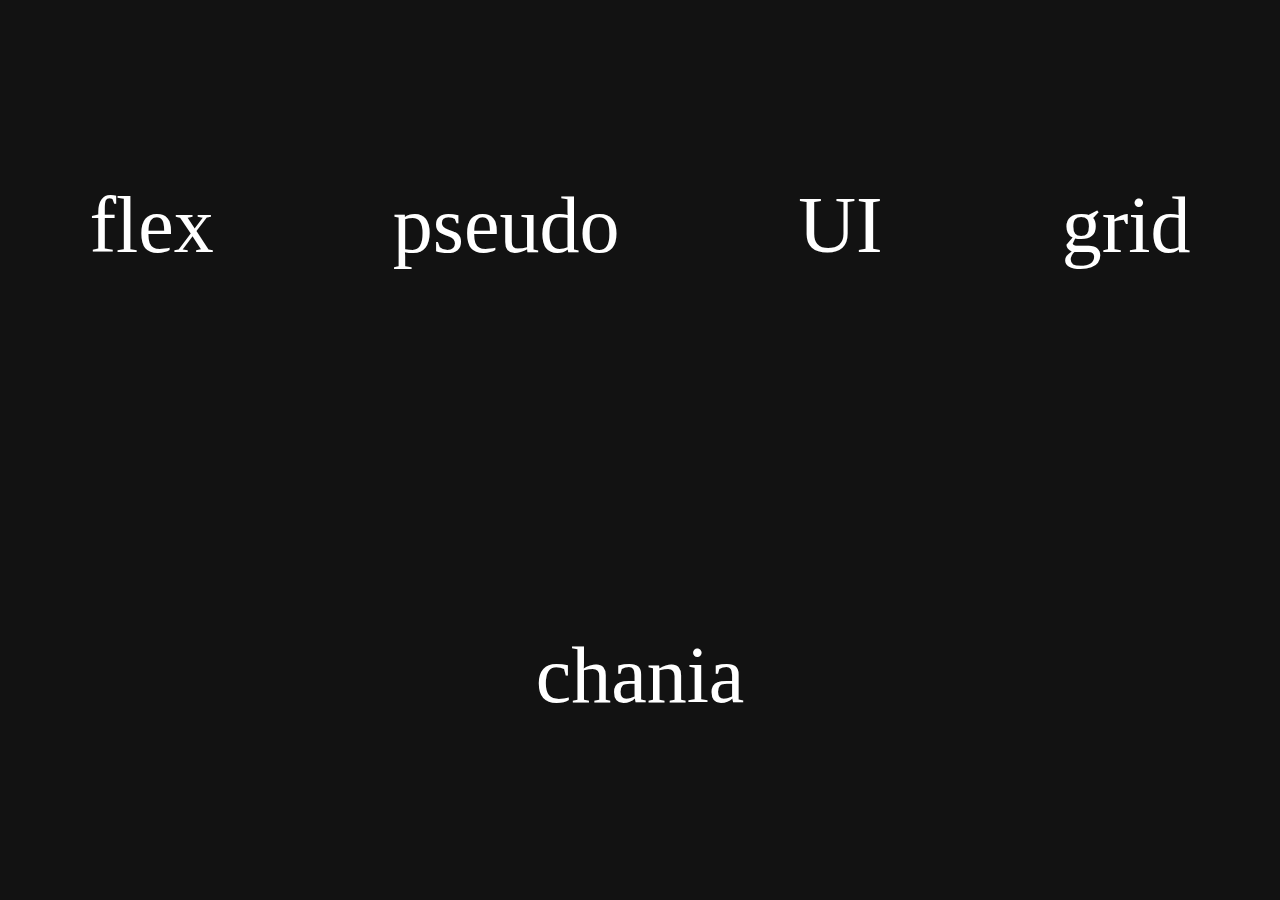
<file: index.html>
<!DOCTYPE html>
<html lang="en">

<head>
    <meta http-equiv="Content-Type" content="text/html; charset=UTF-8">

    <meta http-equiv="X-UA-Compatible" content="IE=edge">
    <meta name="viewport" content="width=device-width, initial-scale=1.0">
    <title>index</title>
    <link rel="stylesheet" href="CSS/style.css">
    <link rel="icon" href="IMG\favicon.ico">
</head>

<body>
    <div class="index">
        <a class="link" href="flex.html">flex</a>
        <a class="link" href="pseudo.html">pseudo</a>
        <a class="link" href="UI.html">UI</a>
        <a class="link" href="grid.html">grid</a>
        <a class="link" href="chania.html">chania</a>
    </div>
    </body>

</html>
</file>
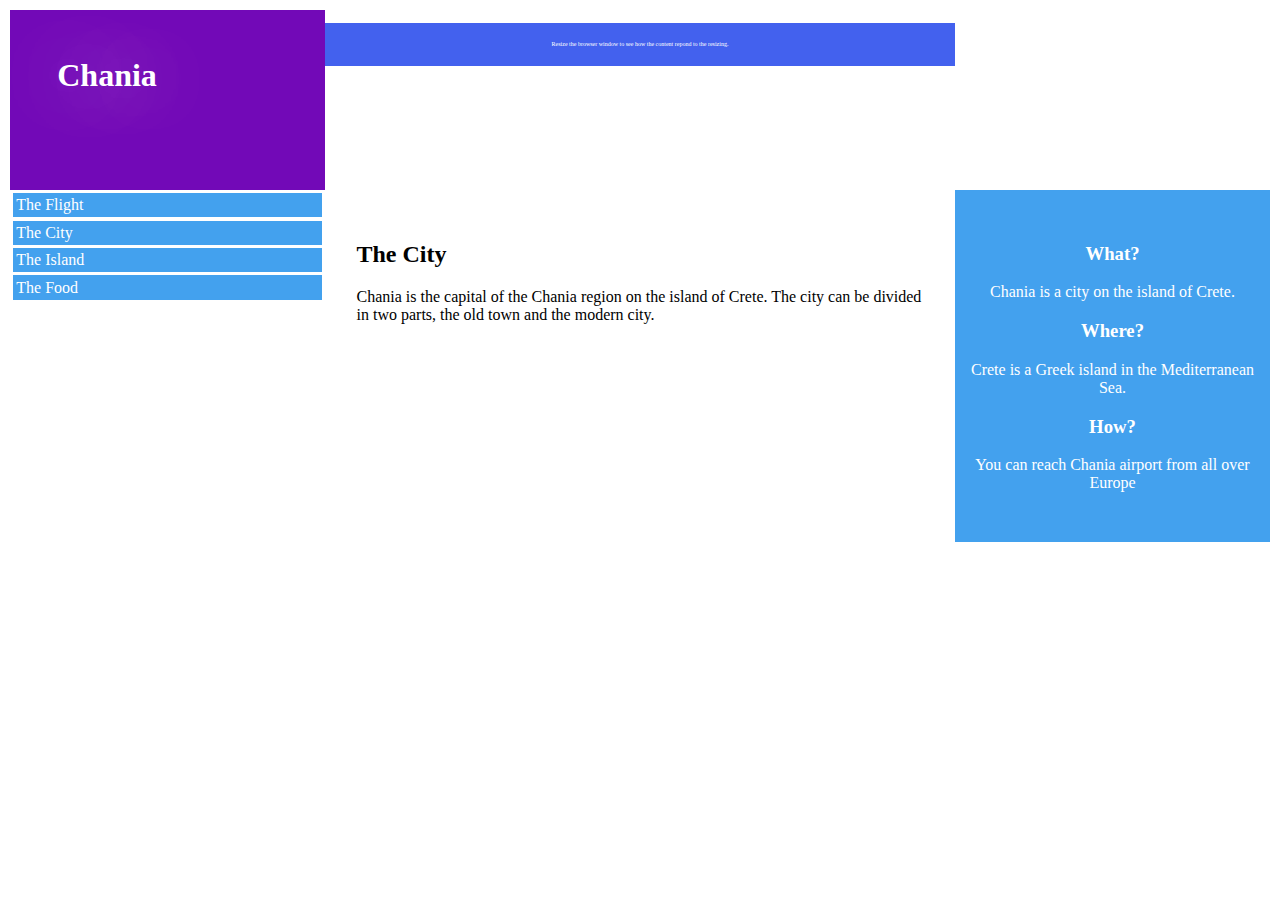
<file: chania.html>
<!DOCTYPE html>
<html lang="en">

<head>
    <meta http-equiv="Content-Type" content="text/html; charset=UTF-8">

    <meta http-equiv="X-UA-Compatible" content="IE=edge">
    <meta name="viewport" content="width=device-width, initial-scale=1.0">
    <title>chania</title>
    <link rel="stylesheet" href="CSS/style.css">
    <link rel="icon" href="IMG\favicon.ico">
    <link href="https://fonts.googleapis.com/css2?family=Open+Sans&display=swap" rel="stylesheet">

</head>

<body class="bodychania">
    <div class="pagecontentchania">
        <div class="headerbox">
            <h1>Chania</h1>
        </div>
        <div class="buttonboxchania">
            <a href="#">
                <p>The Flight</p>
            </a>
            <a href="#">
                <p>The City</p>
            </a>
            <a href="#">
                <p>The Island</p>
            </a>
            <a href="#">
                <p>The Food</p>
            </a>
        </div>
        <div class="textbox">
            <h2>The City</h2>
            <p>Chania is the capital of the Chania region on the island of Crete. The city can be divided in two parts, the old town and the modern city.</p>
        </div>
        <div class="infobox">
            <h3>What?</h3>
            <p>Chania is a city on the island of Crete.</p>
            <h3>Where?</h3>
            <p>Crete is a Greek island in the Mediterranean Sea.</p>
            <h3>How?</h3>
            <p>You can reach Chania airport from all over Europe</p>
        </div>
        <div class="footerbox>">
            <footer>Resize the browser window to see how the content repond to the resizing.</footer>
        </div>
    </div>
</body>

</html>
</file>
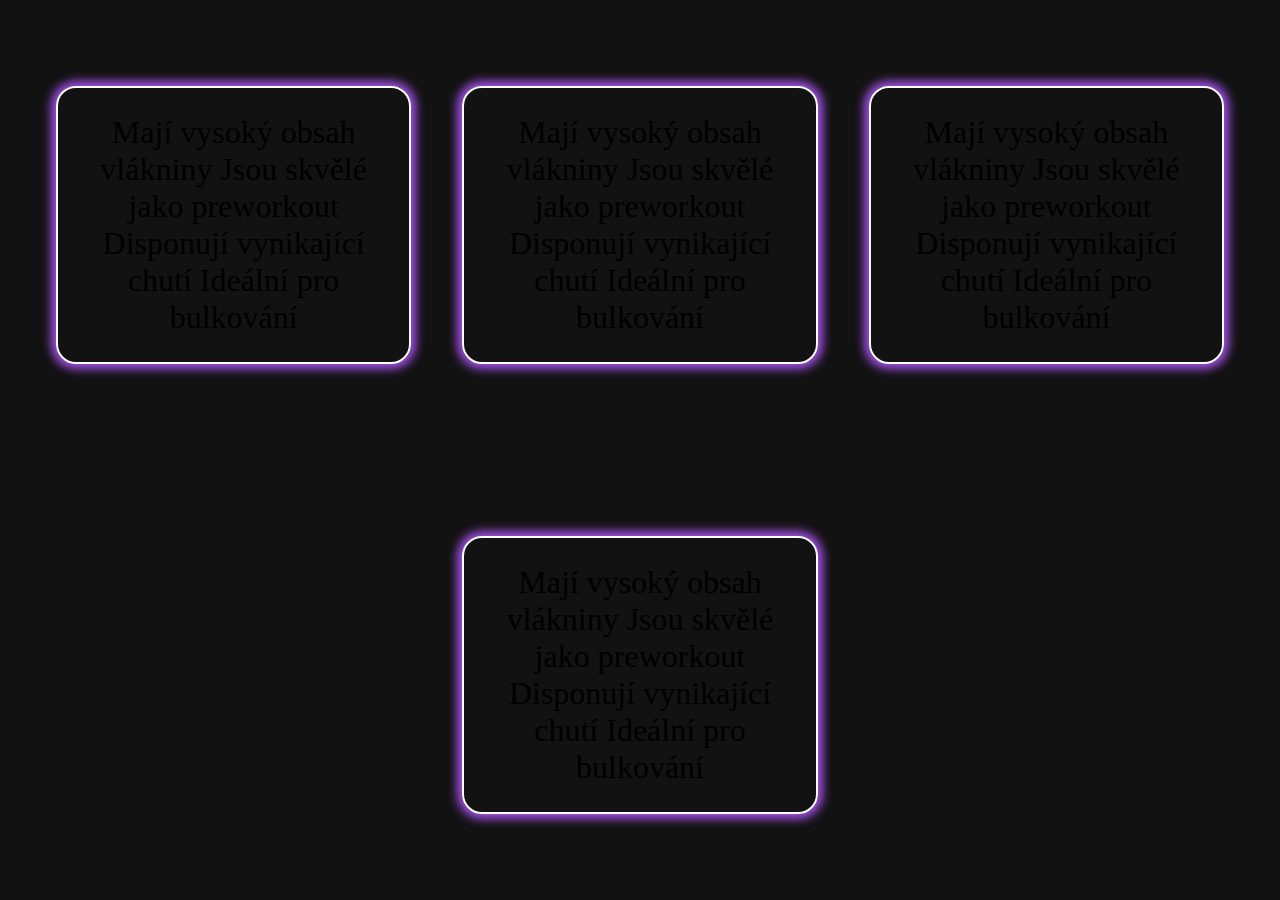
<file: flex.html>
<!DOCTYPE html>
<html lang="en">

<head>
    <meta http-equiv="Content-Type" content="text/html; charset=UTF-8">

    <meta http-equiv="X-UA-Compatible" content="IE=edge">
    <meta name="viewport" content="width=device-width, initial-scale=1.0">
    <title>flex</title>
    <link rel="stylesheet" href="CSS\style.css">
    <link rel="icon" href="IMG\favicon.ico">
</head>

<body>
    <div class="pagecontentflex">
        <div class=bananbox>
            <p1>Mají vysoký obsah vlákniny</p1>
            <p1>Jsou skvělé jako preworkout</p1>
            <p1>Disponují vynikající chutí</p1>
            <p1>Ideální pro bulkování</p1>
        </div>
        <div class=bananbox>
            <p1>Mají vysoký obsah vlákniny</p1>
            <p1>Jsou skvělé jako preworkout</p1>
            <p1>Disponují vynikající chutí</p1>
            <p1>Ideální pro bulkování</p1>
        </div>
        <div class=bananbox>
            <p1>Mají vysoký obsah vlákniny</p1>
            <p1>Jsou skvělé jako preworkout</p1>
            <p1>Disponují vynikající chutí</p1>
            <p1>Ideální pro bulkování</p1>
        </div>
        <div class=bananbox>
            <p1>Mají vysoký obsah vlákniny</p1>
            <p1>Jsou skvělé jako preworkout</p1>
            <p1>Disponují vynikající chutí</p1>
            <p1>Ideální pro bulkování</p1>
        </div>
    </div>
</body>

</html>
</file>
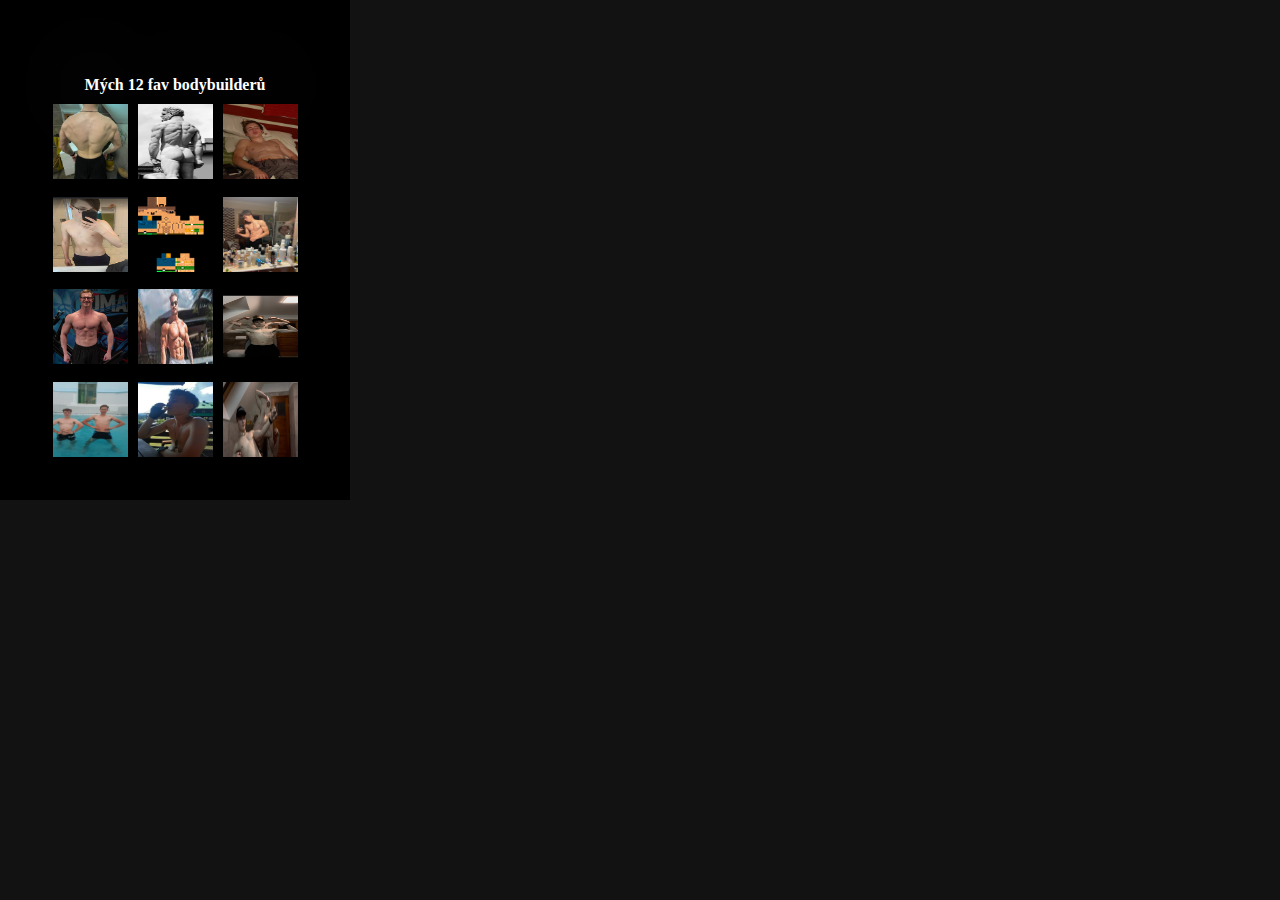
<file: grid.html>
<!DOCTYPE html>
<html lang="en">

<head>
    <meta http-equiv="Content-Type" content="text/html; charset=UTF-8">

    <meta http-equiv="X-UA-Compatible" content="IE=edge">
    <meta name="viewport" content="width=device-width, initial-scale=1.0">
    <title>grid</title>
    <link rel="stylesheet" href="CSS/style.css">
    <link rel="icon" href="IMG\favicon.ico">
</head>
<body>
    <div class="bodygrid">
        <h1>Mých 12 fav bodybuilderů </h1>
        <div class="pagecontentgrid">
            <img src="IMG/GRID/dorit.jpg">
            <img src="IMG/GRID/hercules.jpg">
            <img src="IMG/GRID/jchm.jpg">
            <img src="IMG/GRID/maldak.png">
            <img src="IMG/GRID/skin.png">
            <img src="IMG/GRID/štof.jpg">
            <img src="IMG/GRID/aleš.jpg">
            <img src="IMG/GRID/cbum.jpg">
            <img src="IMG/GRID/double bic.PNG">
            <img src="IMG/GRID/insane lat spred.jpg">
            <img src="IMG/GRID/med.jpg">
            <img src="IMG/GRID/luk.jpg">
        </div>
    </div>
</body>

</html>
</file>
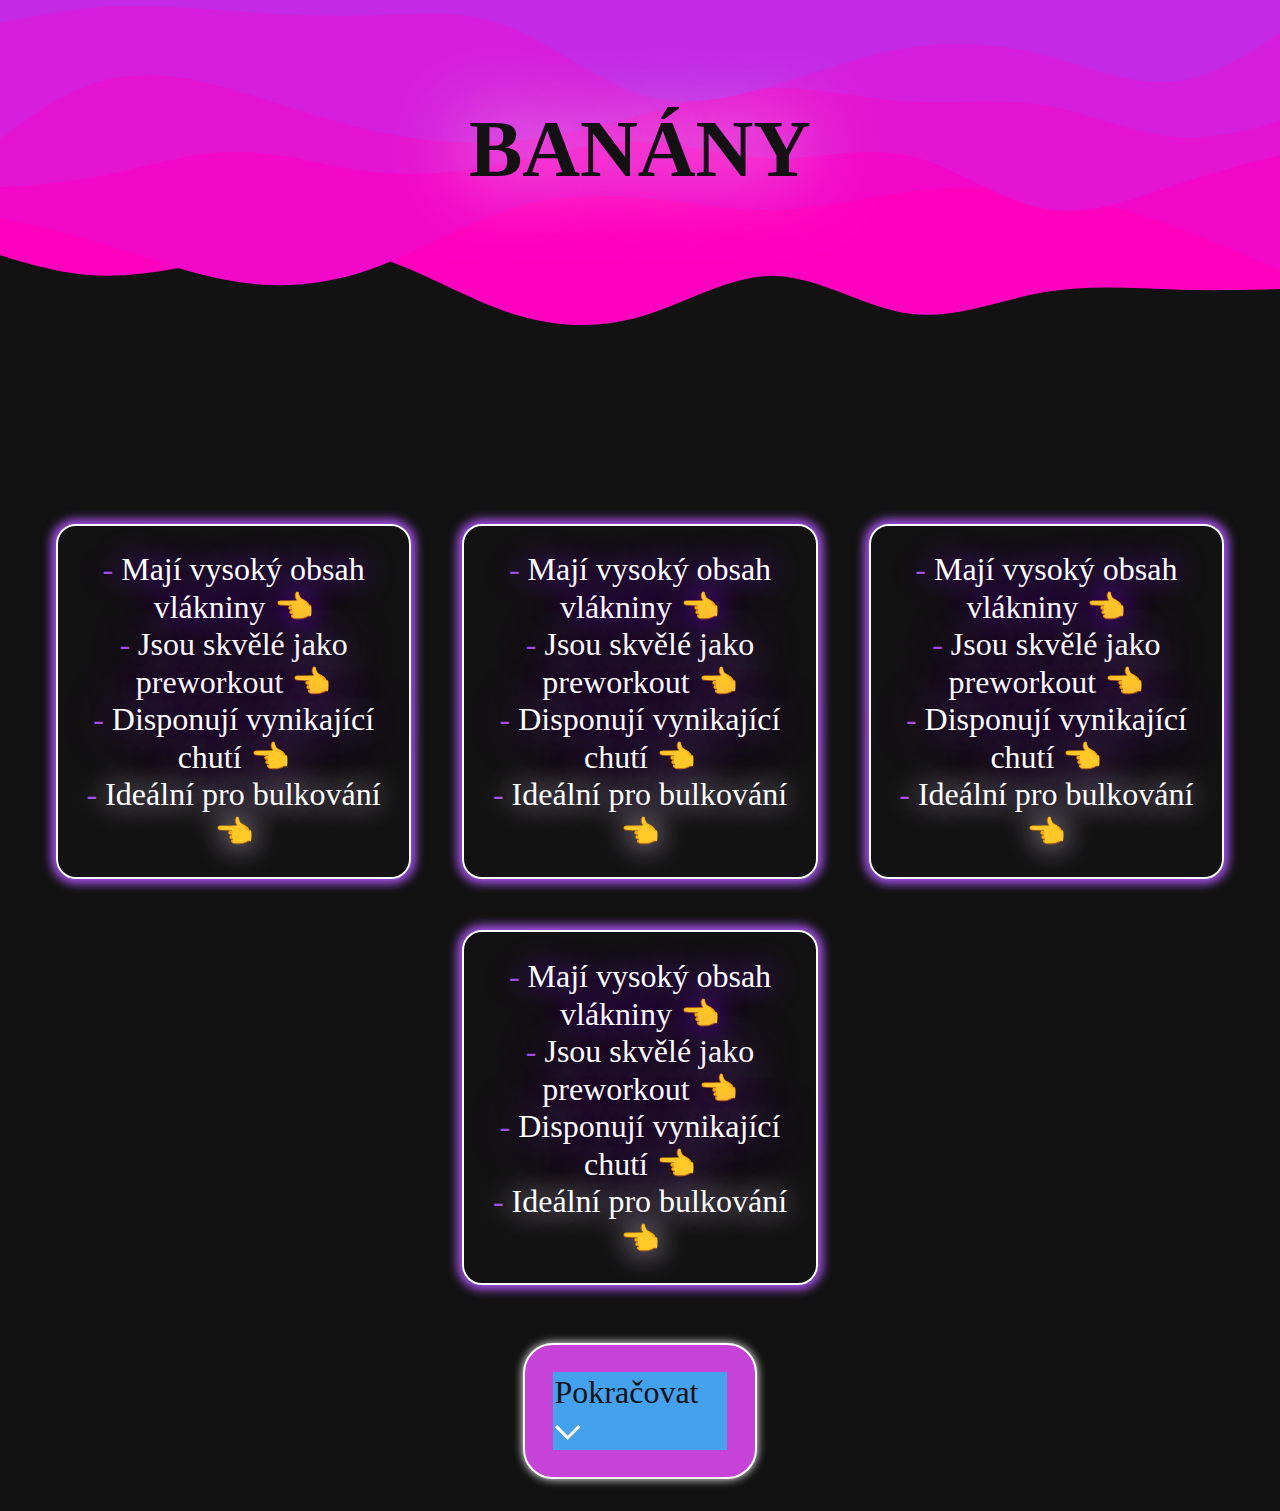
<file: pseudo.html>
<!DOCTYPE html>
<html lang="en">

<head>
    <meta http-equiv="Content-Type" content="text/html; charset=UTF-8">

    <meta http-equiv="X-UA-Compatible" content="IE=edge">
    <meta name="viewport" content="width=device-width, initial-scale=1.0">
    <title>Pseudo</title>
    <link rel="stylesheet" href="CSS\style.css">
    <link rel="icon" href="IMG\favicon.ico">
    <link href="https://fonts.googleapis.com/css2?family=Open+Sans&display=swap" rel="stylesheet">
</head>

<body>
    <div class="header">
        <h1>BANÁNY</h1>
    </div>
    <div class="pagecontentflex">
        <div class=bananbox>
            <p title="Se posereš">Mají vysoký obsah vlákniny</p>
            <p>Jsou skvělé jako preworkout</p>
            <p>Disponují vynikající chutí</p>
            <p>Ideální pro bulkování</p>
        </div>
        <div class=bananbox>
            <p title="Se posereš">Mají vysoký obsah vlákniny</p>
            <p>Jsou skvělé jako preworkout</p>
            <p>Disponují vynikající chutí</p>
            <p>Ideální pro bulkování</p>
        </div>
        <div class=bananbox>
            <p title="Se posereš">Mají vysoký obsah vlákniny</p>
            <p>Jsou skvělé jako preworkout</p>
            <p>Disponují vynikající chutí</p>
            <p>Ideální pro bulkování</p>
        </div>
        <div class=bananbox>
            <p title="Se posereš">Mají vysoký obsah vlákniny</p>
            <p>Jsou skvělé jako preworkout</p>
            <p>Disponují vynikající chutí</p>
            <p>Ideální pro bulkování</p>
        </div>
        <div class="buttonbox">
            <a class="button" href="https://www.youtube.com/watch?v=dQw4w9WgXcQ">
                    <p>Pokračovat</p>
            </a>
        </div>
    </div>

</body>

</html>
</file>
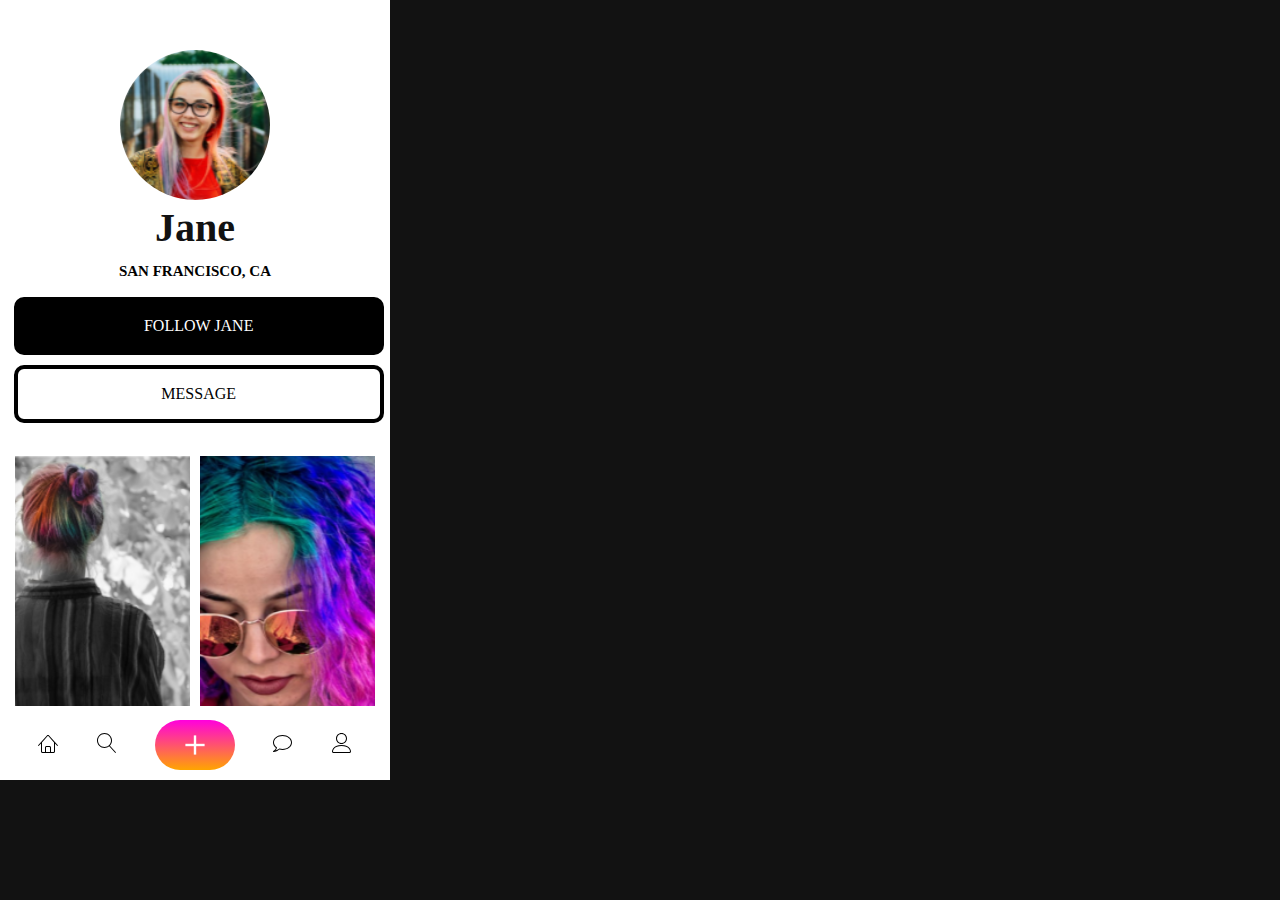
<file: UI.html>
<!DOCTYPE html>
<html lang="en">

<head>
    <meta http-equiv="Content-Type" content="text/html; charset=UTF-8">

    <meta http-equiv="X-UA-Compatible" content="IE=edge">
    <meta name="viewport" content="width=device-width, initial-scale=1.0">
    <title>UI</title>
    <link rel="stylesheet" href="/CSS/style.css">
    <link rel="icon" href="IMG\favicon.ico">
    <link href="https://fonts.googleapis.com/css2?family=Open+Sans&display=swap" rel="stylesheet">
</head>

<body>
    <div class="bodyui">
        <div class="profilepicture">
            <img src="/IMG/profilovka.png" alt="profilepicture">
        </div>
        <div class="biospace">
            <h1>Jane</h1>
            <h2>SAN FRANCISCO, CA</h2>
        </div>
        <div class="buttonspace">
            <a class="followbutton" href="#">
                <p>FOLLOW JANE</p>
            </a>
            <a class="messagebutton" href="#">
                <p>MESSAGE</p>
            </a> 
        </div>
        <div class="cardspace">
            <div class="imgcard">
                <img src="IMG/hedkazezadu.png">
            </div>
            <div class="imgcard">
                <img src="IMG/hedkazepredu.png">
            </div>
        </div>
        <div class="navbar">
            <a href="#" class="homebutton">
                <img src="/IMG/home.svg">
            </a>
            <a href="#" class="searchbutton">
                <img src="IMG/magnifier.svg">
            </a>
            <a href="#" class="postbutton">
                <img src="IMG/plus.svg">
            </a>
            <a href="#" class="textbutton">
                <img src="IMG/bubble.svg">
            </a>
            <a href="#" class="settingbuttton">
                <img src="IMG/user.svg">
            </a>
        </div>
    </div>

</body>

</html>
</file>
<file: CSS/style.css>
:root {
    --textcolor: #fff;
    --backgroundcolor: #121212;
    --neonpink: #F72585;
    --darkpink: #B5179E;
    --teal: #7209B7;
    --bluebasic: #560BAD;
    --bluedarker: #480CA8;
    --bluedark: #3A0CA3;
    --blueocean: #3F37C9;
    --blueday: #4361EE;
    --bluelight: #4895EF;
    --bluehighlight: #4CC9F0;
}

body{
    background-color: var(--backgroundcolor);
    padding: 0;
    margin: 0;
    overflow-x: hidden;
}

.index{
    width: 100vw;
    height: 100vh;
    display:flex ; 
    justify-content:space-around;
    flex-direction: row;
    align-items: center;
    flex-wrap: wrap;


}

.link{
    color: var(--textcolor) ;
    text-decoration: none;
    font-size:5em ; 
    margin: 5%;

}

.link:hover {
    color:var(--textcolor);
    animation: flicker 5s infinite alternate;
}

@keyframes flicker {

    0%,
    18%,
    22%,
    25%,
    53%,
    57%,
    100% {
        text-shadow:
            0 0 7px rgb(19, 22, 245),
            0 0 10px rgb(30, 52, 248),
            0 0 21px rgb(45, 76, 252),
            0 0 42px rgb(116, 129, 252),
            0 0 82px rgb(131, 118, 250),
            0 0 92px rgb(145, 229, 255),
            0 0 102px rgb(155, 223, 255),
            0 0 151px rgb(149, 225, 255);
    }

    20%,
    24%,
    55% {
        text-shadow: none;
    }

}

.bananbox{
    padding: 2%;
    border: 2px solid white; 
    border-radius: 20px;
    box-shadow: 0px 0px 10px 5px #a350e7;
    width: 300px;
    font-size: 2em;
    text-align: center;
    margin: 2%;


}

.pagecontentflex{
    height: 100vh;
    width: 100vw;
    display:flex ; 
    justify-content: center ; 
    flex-direction: row;
    flex-flow: wrap;
    align-items: center;
    
}
.bananbox p{
    padding: 0;
    text-shadow: 0px 0px 50px #a350e7;
    color: var(--textcolor);
}
.bananbox p::before{
    content:" - "   	
 }
.bananbox p:first-letter{
    color:#a350e7 ; 
}

.bananbox p:first-child{
    text-shadow: 0px 0px 30px #8900fa;
}

.bananbox p:last-child{
    text-shadow: 0px 0px 30px #e1cbf3;

}

.bananbox p::after{
    content: "  👈";
 }

 .buttonbox{
    display:flex ; 
    justify-content: center;
    align-items: center;
    width: 100%;
    height:200px ; 
 }
 .button{
    background-color:#c642d8 ; 
    border-radius: 30px;
    border: 2px solid var(--textcolor);
    box-shadow: 0px 0px 10px 0px var(--textcolor);
    padding: 2%;
    text-decoration: none;

    


 }
 .button:hover{
    color: var(--textcolor) ; 
    box-shadow: 0px 0px 20px 0px var(--textcolor);
}

 ::-webkit-scrollbar {
     width: 12px;
     box-shadow: 0px 0px 40px 20px #0ff;

 }

 ::-webkit-scrollbar-thumb {
     background: linear-gradient(#a350e7, transparent, #a350e7);
     border-radius: 3px;
     box-shadow: 0px 0px 20px 40px #a350e7;

 }

 ::-webkit-scrollbar-thumb:hover {
        background: linear-gradient(#0ff, transparent, #0ff);
            box-shadow: 0px 0px 20px 40px #0ff;

 }

.button:hover{
    box-shadow: 0px 0px 20px 0px var(--textcolor);
}

.header{
    display:flex ; 
    align-items: center;
    justify-content: center;
    width: 100vw;
    background-image: url("/IMG/layered-waves-haikei.svg");
    background-color:var(--backgroundcolor) ; 
    background-repeat: no-repeat;
    background-attachment: fixed;
    background-position: center 0;
    background-size: cover;
    padding-top: 50px;
    padding-bottom: 250px; 

    

 

}

h1{
    color:var(--backgroundcolor); 
    font-size: 5em;
    text-shadow: 0px 0px 80px var(--textcolor);
}

.button p{
    font-size: 2em;
    color: var(--backgroundcolor) ; 
}

p{

    margin: 0;
}

.button p::after{
    content: "   " url("/IMG/arrow_back_24px.svg");
}

.button p:hover{
    color:var(--textcolor); 
}

.bodyui{
    padding: 0;
    margin:0 ; 
    width: 390px;
    height: 780px;
    background-color: var(--textcolor);
    display:flex ; 
    align-items: center;
    flex-direction: column;

}

.biospace{
   text-align: center;
}

.followbutton p{
    text-align: center;
    background-color: black;
    color:var(--textcolor) ; 
    width: 330px ; 
    padding:16px ; 
    border-radius: 10px;
    margin-bottom: 10px;
    border:4px solid black ; 

}

.messagebutton p{
    text-align: center;
        background-color: var(--textcolor);
        color: black;
        border: 4px solid black;
        width: 330px;
        padding: 16px;
        border-radius: 10px;
}

.profilepicture img{
    border-radius: 50%;
    margin-top:50px ; 
    width: 150px;
}

.biospace h2:last-child{
    font-size: 15px;
}

.biospace h1:first-child {
    font-size: 40px;
    margin:0px ; 
}

.cardspace{ 
   display:flex ; 
   justify-content: space-between;

}

.imgcard img{
    width: 175px;
    height: 250px;
    margin-top: 30px;
}
.imgcard{
    width:185px ; 
}
.imgcard img:first-child{
  margin-left: 5px;
}

a{
    text-decoration: none;
}

.followbutton p:hover{
    background-color: var(--textcolor);
    color:black ; 
    border:4px solid black;
}
.messagebutton p:hover{
    background-color: black;
    color:var(--textcolor); 
    border:4px solid black ; 
}

.navbar{
    width: 390px;
    display:flex ; 
    justify-content: space-evenly;
    flex-direction: row;
    align-items: center;
    margin-top: 10px;
}

.navbar a:not(.postbutton):hover{
    box-shadow: 0px 0px 30px 0.05px #ff00d4;
    background-color: #f8c0fa;
}

.navbar a:not(.postbutton){
    border-radius: 50%;
}

.navbar .postbutton{
    background:linear-gradient(rgb(255, 0, 221),orange) ;
    border-radius: 30px; 
    width: 80px;
    height: 50px;
    display:flex ; 
    justify-content: center;
    align-items: center;

}

.navbar .postbutton:hover{
    background: linear-gradient(rgb(0, 81, 255), rgb(9, 255, 0));
}

.postbutton img{
    height:30px; 
    width: 30px;
}
.bodygrid{
    height: 500px;
    width: 350px;
    padding: 0;
    margin: 0;
    background-color: black;
    display: flex;
    justify-content: center;
    align-items: center;
    flex-direction: column;
  
}
.pagecontentgrid{
    display: grid;
    grid-template: 25% 25% 25% 25% / 1fr 1fr 1fr;
    gap: 10px;
}


.pagecontentgrid img{
    width: 75px;
    height: 75px;

}

.bodygrid h1{
    color:var(--textcolor) ; 
    font-size: 1em;
    justify-self: flex-start;
    margin:10px ; 
}

.pagecontentchania{
    background-color: var(--textcolor);
    margin: 10px;
    padding: 0;
    margin-top: 10px;
    height: 100vh;
}

.headerbox h1{
    margin: 0;
    color:var(--textcolor) ; 
    font-size: 2em;
    padding: 15%;
}

.headerbox{
    background-color: #7209B7;
}
.bodychania{
    background-color: var(--textcolor);
}

.buttonboxchania a{
    text-decoration: none;
}

a p{
    background-color: #43a1ee;
    color:var(--textcolor) ; 
    padding: 1%;
    margin:1% ; 
}

a p:hover{
    background-color: #3F37C9;
}

.infobox {
    background-color: #43a1ee ;
    color:var(--textcolor) ; 
    text-align: center;
    padding: 1%;
    display: flex;
    flex-direction: column;
    justify-content: center;
    height: 330px;
    padding-bottom: 6%;
}

footer{
    background-color: #4361EE;
    margin-top: 2%;
    color:var(--textcolor) ; 
    text-align: center;
    padding: 3%;
    font-size: 5%;
}

.textbox{
    margin: 5%;
}

@media(max-width: 1920px){
    .pagecontentchania{
        display:grid ; 
        grid-template: 20% 1fr 10% / 1fr 2fr 1fr;
    }
    
    .buttonboxchania{
        grid-column: 1/2;
        grid-row: 2/3;
    }

    .textbox{
        grid-row: 2/3;
        grid-column: 2/3;
    }
    .headerboxchania{
        grid-row: 1/2;
        grid-column: 1/4 ; 
    }
    .infobox{
        grid-column: 3/4;
        grid-row: 2/3;
    }
    .footerbox{
        grid-row: 3/4 ; 
        grid-column: 1/4;
    }

}
    
@media(max-width: 750px) {
    .pagecontentchania {
        display: grid;
        grid-template: 1fr 1fr 1fr 1fr / 1fr 1fr 1fr;
    }

    .buttonboxchania {
        grid-column: 1/2;
        grid-row: 2/3;
        display:flex ; 
        flex-direction: column;
        justify-content: center;
    }

    .textbox {
        grid-row: 2/3;
        grid-column: 2/4;
    }

    .headerboxchania{
        grid-row: 1/2;
        grid-column: 1/4;
    }

    .infobox {
        grid-column: 1/4;
        grid-row: 3/4;
    }

    .footerbox {
        grid-row: 4/5;
        grid-column: 1/4;
    }

}

@media(max-width: 600px) {
    .pagecontentchania {
        display: grid;
        grid-template: 1fr 1fr 1fr 1fr 1fr / 1fr;
    }

    .buttonboxchania {
        grid-column: 1/4;
        grid-row: 2/3;
    }

    .textbox {
        grid-row: 3/4;
        grid-column: 1/4;
    }

    .headerboxchania {
        grid-row: 1/2;
        grid-column: 1/4;
    }

    .infobox {
        grid-column: 1/4;
        grid-row: 4/5;
    }

    .footerbox {
        grid-row: 4/5;
        grid-column: 1/4;
    }

}
</file>
